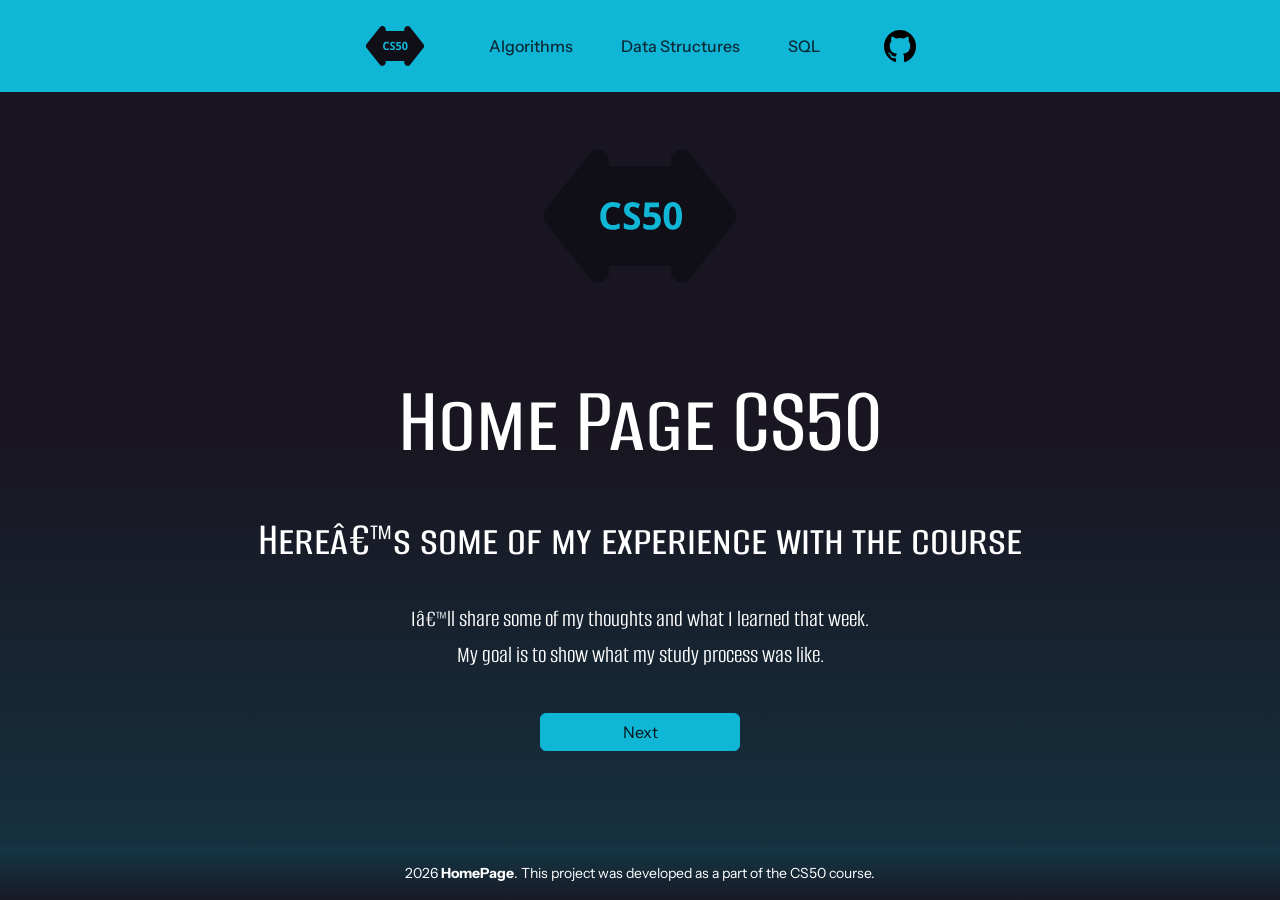
<file: index.html>
<!DOCTYPE html>

<html lang="en">
    <head>
        <link href="https://cdn.jsdelivr.net/npm/bootstrap@5.3.8/dist/css/bootstrap.min.css" rel="stylesheet" integrity="sha384-sRIl4kxILFvY47J16cr9ZwB07vP4J8+LH7qKQnuqkuIAvNWLzeN8tE5YBujZqJLB" crossorigin="anonymous">
        <script src="https://cdn.jsdelivr.net/npm/bootstrap@5.3.8/dist/js/bootstrap.bundle.min.js" integrity="sha384-FKyoEForCGlyvwx9Hj09JcYn3nv7wiPVlz7YYwJrWVcXK/BmnVDxM+D2scQbITxI" crossorigin="anonymous"></script>
        <link href="styles.css" rel="stylesheet">
        <title>My Webpage</title>
        <meta name="viewport" content="width=device-width, initial-scale=1.0">
    </head>
    <body class="bg-index">
        <header class="bg-primary p-3">
            <nav class="d-flex flex-wrap align-items-center justify-content-center gap-3">
                
                <a class="d-none d-md-block" href="index.html" aria-label="Go to home page" rel="noopener noreferrer">
                    <img src="assets/icons/icon-cs50.svg" width="60" height="60" alt="">
                </a>    
                
                <div class="d-flex justify-content-center flex-wrap gap-3 gap-lg-5 mx-0 mx-lg-5">
                    <a href="algorithms.html">Algorithms</a>
                    <a href="data-structures.html">Data Structures</a>
                    <a href="sql.html">SQL</a>
                </div>

                <a class="d-none d-md-block" href="https://github.com/VitorDiasBode" aria-label="Go to creator Github profile" target="_blank" rel="noopener noreferrer">
                    <img src="assets/icons/icon-git-hub.svg" width="32" height="32" alt="">
                </a>

            </nav>
        </header>

        <main class="flex-grow-1 d-flex flex-column text-center">
            <div class="index-page container flex-grow-1 d-flex flex-column align-items-center gap-4">
                <img class="m-0 m-md-4" src="assets/icons/icon-cs50.svg" width="200" alt="logo do sistema com CS50">
                <h1 class="title-lg">Home Page CS50</h1>
                <h2 class="title-md">Here’s some of my experience with the course</h2>
                <p class="paragraph">I’ll share some of my thoughts and what I learned that week.<br> My goal is to show what my study process was like.</p>
                <a class="btn btn-primary" href="algorithms.html" role="button">Next</a>
            </div>
        </main>

        <footer class="d-flex mt-auto justify-content-center p-3">
            <small style="text-align: center;">2026 <b>HomePage</b>. This project was developed as a part of the CS50 course.</small>
        </footer>
    </body>
</html>
</file>
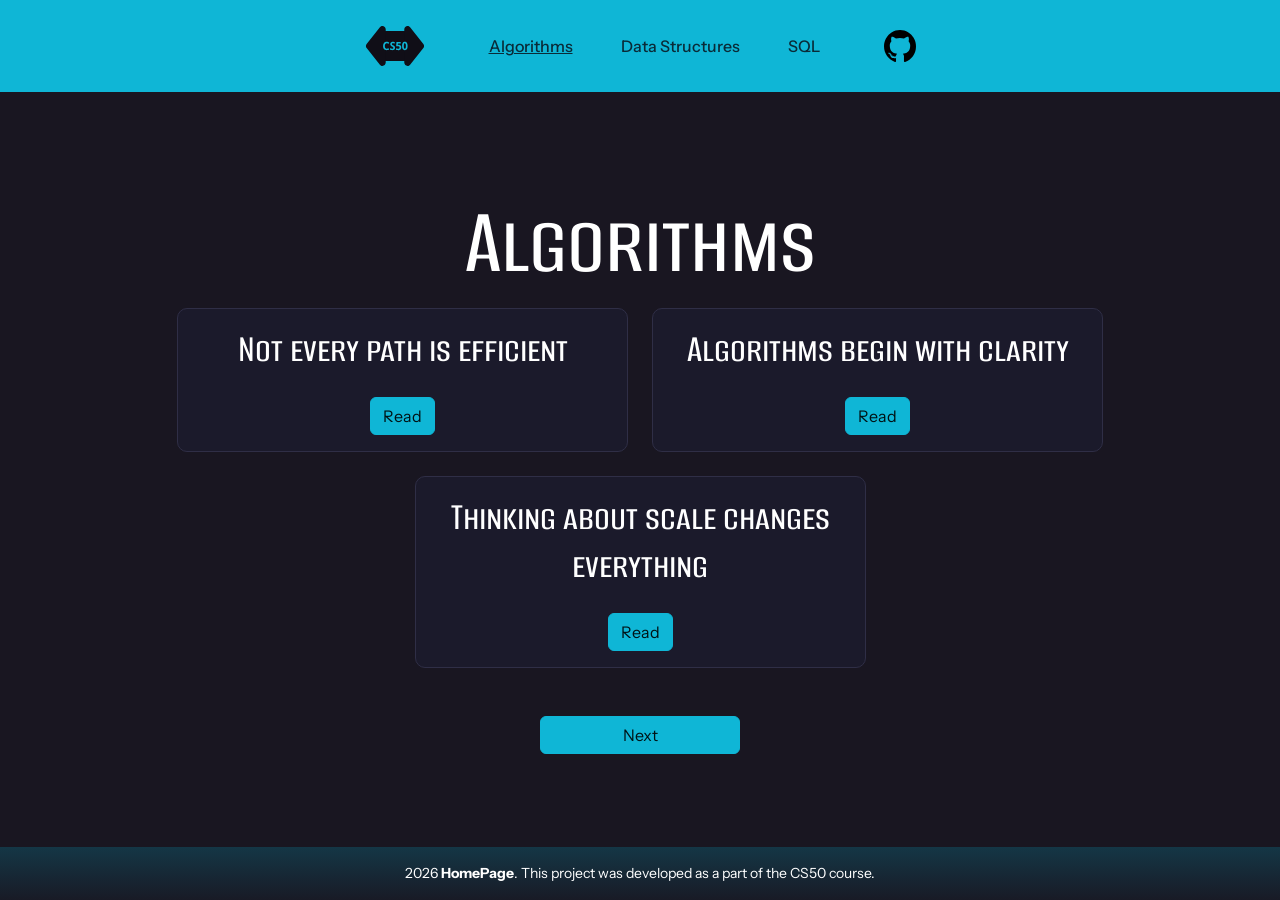
<file: algorithms.html>
<!DOCTYPE html>

<html lang="en">
    <head>
        <link href="https://cdn.jsdelivr.net/npm/bootstrap@5.3.8/dist/css/bootstrap.min.css" rel="stylesheet" integrity="sha384-sRIl4kxILFvY47J16cr9ZwB07vP4J8+LH7qKQnuqkuIAvNWLzeN8tE5YBujZqJLB" crossorigin="anonymous">
        <script src="https://cdn.jsdelivr.net/npm/bootstrap@5.3.8/dist/js/bootstrap.bundle.min.js" integrity="sha384-FKyoEForCGlyvwx9Hj09JcYn3nv7wiPVlz7YYwJrWVcXK/BmnVDxM+D2scQbITxI" crossorigin="anonymous"></script>
        <link href="styles.css" rel="stylesheet">
        <title>Algorithms</title>
        <meta name="viewport" content="width=device-width, initial-scale=1.0">
    </head>
    <body>
        <header class="bg-primary p-3">
            <nav class="d-flex flex-wrap align-items-center justify-content-center gap-3">
                
                <a class="d-none d-md-block" href="index.html" aria-label="Go to home page" rel="noopener noreferrer">
                    <img src="assets/icons/icon-cs50.svg" width="60" height="60" alt="">
                </a>    
                
                <div class="d-flex justify-content-center flex-wrap gap-3 gap-lg-5 mx-0 mx-lg-5">
                    <a href="algorithms.html"><u>Algorithms</u></a>
                    <a href="data-structures.html">Data Structures</a>
                    <a href="sql.html">SQL</a>
                </div>

                <a class="d-none d-md-block" href="https://github.com/VitorDiasBode" aria-label="Go to my Github profile" target="_blank" rel="noopener noreferrer">
                    <img src="assets/icons/icon-git-hub.svg" width="32" height="32" alt="">
                </a>

            </nav>
        </header>

        <main class="d-flex flex-column text-center align-items-center flex-grow-1">
            <div class="my-auto">
                <h1 class="title-lg">Algorithms</h1>
                <div class="container">
                    <div class="row g-4 justify-content-center"> 

                        <div class="col-md-5">
                            <div class="card algorithm-card">
                                <div class="card-body">
                                    <h3 class="card-title">Not every path is efficient</h3>
                                    <p id="desc1" class="card-text desc">While working with Linear Search, I reflected on doing things the hard way. I had fun implementing the algorithms, and it made me value efficiency even more.</p>
                                    <button class="btn btn-primary toggle-btn" data-target="desc1" aria-expanded="false">Read</button>
                                </div>
                            </div>
                        </div>
                            
                        <div class="col-md-5">
                            <div class="card algorithm-card">
                                <div class="card-body">
                                    <h3 class="card-title">Algorithms begin with clarity</h3>
                                    <p id="desc2" class="card-text desc">Before thinking about code, I learned that every problem follows a clear flow: input, processing, and output. Seeing this in the course made me realize I had experienced it in practice. It’s not just about writing code, it’s about solving problems.</p>
                                    <button class="btn btn-primary toggle-btn" data-target="desc2" aria-expanded="false">Read</button>
                                </div>
                            </div>
                        </div>

                        <div class="col-md-5">
                            <div class="card algorithm-card">
                                <div class="card-body">
                                    <h3 class="card-title">Thinking about scale changes everything</h3>
                                    <p id="desc3" class="card-text desc">Analyzing algorithms with Big O made me think about the impact of data growth. A solution that works today may fail tomorrow. Building solution without considering scale can be a mistake.</p>
                                    <button class="btn btn-primary toggle-btn" data-target="desc3" aria-expanded="false">Read</button>
                                </div>     
                            </div>
                        </div>
                    
                    </div>
                </div>
                <a class="btn btn-primary mt-5" href="data-structures.html" role="button">Next</a>
            </div>


        </main>

        <footer class="d-flex mt-auto justify-content-center p-3">
            <small>2026 <b>HomePage</b>. This project was developed as a part of the CS50 course.</small>
        </footer>

        <script>
            function openCard (e) {
                const button = e.currentTarget;
                const paragraphId = button.getAttribute("data-target");

                if (!paragraphId) return;

                const paragraph = document.getElementById(paragraphId);
                
                paragraph.classList.toggle("desc-expand");
                const isVisible = paragraph.classList.contains("desc-expand");

                button.textContent = isVisible ? "Close" : "Read";
                button.setAttribute("aria-expanded", isVisible);
            }

            document.querySelectorAll(".toggle-btn").forEach( (element) => element.addEventListener("click", openCard) );

        </script>
    </body>
</html>
</file>
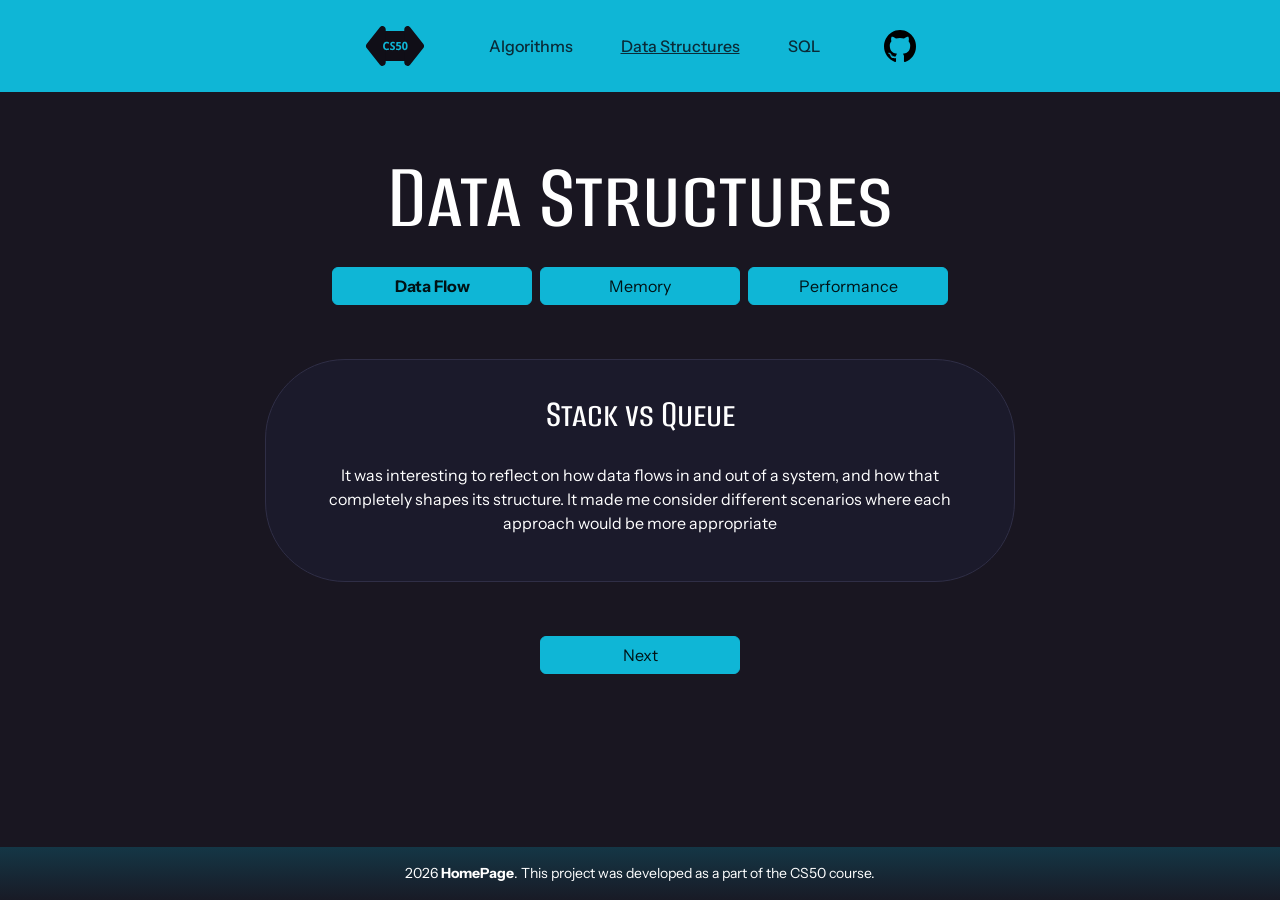
<file: data-structures.html>
<!DOCTYPE html>

<html lang="en">
    <head>
        <link href="https://cdn.jsdelivr.net/npm/bootstrap@5.3.8/dist/css/bootstrap.min.css" rel="stylesheet" integrity="sha384-sRIl4kxILFvY47J16cr9ZwB07vP4J8+LH7qKQnuqkuIAvNWLzeN8tE5YBujZqJLB" crossorigin="anonymous">
        <script src="https://cdn.jsdelivr.net/npm/bootstrap@5.3.8/dist/js/bootstrap.bundle.min.js" integrity="sha384-FKyoEForCGlyvwx9Hj09JcYn3nv7wiPVlz7YYwJrWVcXK/BmnVDxM+D2scQbITxI" crossorigin="anonymous"></script>
        <link href="styles.css" rel="stylesheet">
        <title>Data Structures</title>
        <meta name="viewport" content="width=device-width, initial-scale=1.0">
    </head>
    <body>
        <header class="bg-primary p-3">
            <nav class="d-flex flex-wrap align-items-center justify-content-center gap-3">
                
                <a class="d-none d-sm-block" href="index.html" aria-label="Go to home page" rel="noopener noreferrer">
                    <img src="assets/icons/icon-cs50.svg" width="60" height="60" alt="">
                </a>    
                
                <div class="d-flex justify-content-center flex-wrap gap-3 gap-lg-5 mx-0 mx-lg-5">
                    <a href="algorithms.html">Algorithms</a>
                    <a href="data-structures.html"><u>Data Structures</u></a>
                    <a href="sql.html">SQL</a>
                </div>

                <a class="d-none d-md-block" href="https://github.com/VitorDiasBode" aria-label="Go to my Github profile" target="_blank" rel="noopener noreferrer">
                    <img src="assets/icons/icon-git-hub.svg" width="32" height="32" alt="">
                </a>

            </nav>
        </header>

        <main class="flex-grow-1 d-flex flex-column text-center align-items-center">
            <div class="mb-auto mt-5">
                <h1 class="title-lg">Data Structures</h1>

                <div class="d-flex flex-wrap justify-content-center">
                    <button class="btn btn-primary btn-ds-card m-1 fw-bold" card-id="1">Data Flow</button>
                    <button class="btn btn-primary btn-ds-card m-1" card-id="2">Memory</button>
                    <button class="btn btn-primary btn-ds-card m-1" card-id="3">Performance</button>
                </div>
                
                <!-- Grupo para cada tab com id e classe -->
                <div id="card-1" class="ds-card active">
                    <h2 class="card-title">Stack vs Queue</h2>
                    <p class="card-p">It was interesting to reflect on how data flows in and out of  a system, and how that completely shapes its structure. It made me consider different scenarios where each approach would be more appropriate</p>
                </div>
                <div id="card-2" class="ds-card">
                    <h2 class="card-title">Memory isn’t infinite</h2>
                    <p class="card-p">In the past, when I had to work with memory allocation, it was too hard. But this time, the task felt unexpectedly easy. Remembering those past difficulties is comforting, it helps me measure how much I’ve improved</p>
                </div>
                <div id="card-3" class="ds-card">
                    <h2 class="card-title">Data structures shape performance</h2>
                    <p class="card-p">Studying Linked Lists, Trees, and Hash Tables made me reflect on the types of problems where each structure is more appropriate and efficient than a simple stack or queue. A system’s efficiency depends on the design choices made behind the scenes</p>
                </div>

                <a class="btn btn-primary mb-5" href="sql.html" role="button">Next</a>
            
            </div>
        </main>

        <footer class="d-flex mt-auto justify-content-center p-3">
            <small style="text-align: center;">2026 <b>HomePage</b>. This project was developed as a part of the CS50 course.</small>        
        </footer>

        <script>
            document.querySelectorAll(".btn-ds-card").forEach( (button) => {
                button.addEventListener("click", (e) => {
                    const cardId = button.getAttribute("card-id");

                    document.querySelectorAll(".ds-card").forEach( (card) => card.classList.remove("active"));
                    document.querySelector("#card-" + cardId).classList.add("active");

                    document.querySelectorAll(".btn-ds-card").forEach( (btn) => btn.classList.remove("fw-bold"));
                    button.classList.add("fw-bold")
                })
            });
        </script>
    </body>
</html>
</file>
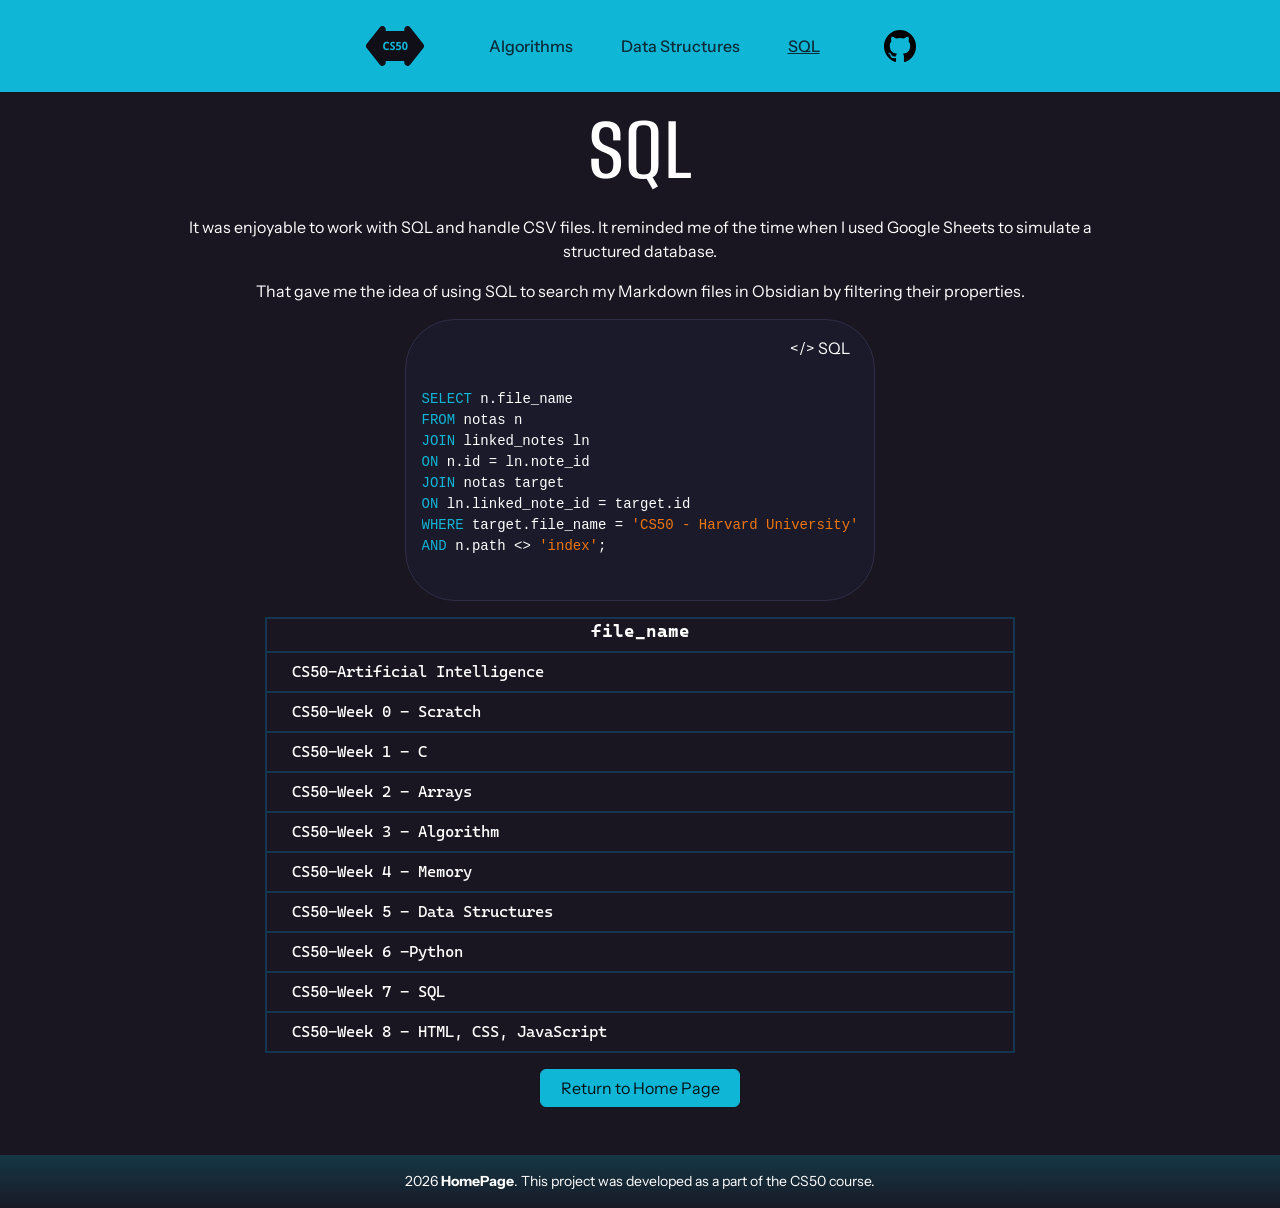
<file: sql.html>
<!DOCTYPE html>

<html lang="en">
    <head>
        <link href="https://cdn.jsdelivr.net/npm/bootstrap@5.3.8/dist/css/bootstrap.min.css" rel="stylesheet" integrity="sha384-sRIl4kxILFvY47J16cr9ZwB07vP4J8+LH7qKQnuqkuIAvNWLzeN8tE5YBujZqJLB" crossorigin="anonymous">
        <script src="https://cdn.jsdelivr.net/npm/bootstrap@5.3.8/dist/js/bootstrap.bundle.min.js" integrity="sha384-FKyoEForCGlyvwx9Hj09JcYn3nv7wiPVlz7YYwJrWVcXK/BmnVDxM+D2scQbITxI" crossorigin="anonymous"></script>
        <link href="styles.css" rel="stylesheet">
        <title>SQL</title>
        <meta name="viewport" content="width=device-width, initial-scale=1.0">
    </head>

    <body>
        <header class="bg-primary p-3">
            <nav class="d-flex flex-wrap align-items-center justify-content-center gap-3">
                
                <a class="d-none d-md-block" href="index.html" aria-label="Go to home page" rel="noopener noreferrer">
                    <img src="assets/icons/icon-cs50.svg" width="60" height="60" alt="">
                </a>    
                
                <div class="d-flex justify-content-center flex-wrap gap-3 gap-lg-5 mx-0 mx-lg-5">
                    <a href="algorithms.html">Algorithms</a>
                    <a href="data-structures.html">Data Structures</a>
                    <a href="sql.html"><u>SQL</u></a>
                </div>

                <a class="d-none d-md-block" href="https://github.com/VitorDiasBode" aria-label="Go to my Github profile" target="_blank" rel="noopener noreferrer">
                    <img src="assets/icons/icon-git-hub.svg" width="32" height="32" alt="">
                </a>

            </nav>
        </header>

        <main class="flex-grow-1 d-flex flex-column justify-content-center text-center">
            <h1 class="title-lg">SQL</h1>
            
            <div class="w-75 w-md-50 mx-auto">
                <p>It was enjoyable to work with SQL and handle CSV files. It reminded me of the time when I used Google Sheets to simulate a structured database.</p>
                <p>That gave me the idea of using SQL to search my Markdown files in Obsidian by filtering their properties.</p>
            </div>

            <div class="card mx-auto sql-card">
                <div class="card-body">
                    <div class="card-title"> &lt/&gt SQL </div>
                    <pre><code class="language-sql"> 
<span class="sql-keyword">SELECT</span> n.file_name
<span class="sql-keyword">FROM</span> notas n
<span class="sql-keyword">JOIN</span> linked_notes ln 
<span class="sql-keyword">ON</span> n.id = ln.note_id
<span class="sql-keyword">JOIN</span> notas target
<span class="sql-keyword">ON</span> ln.linked_note_id = target.id
<span class="sql-keyword">WHERE</span> target.file_name = <span class="sql-string">'CS50 - Harvard University'</span>
<span class="sql-keyword">AND</span> n.path &lt&gt <span class="sql-string">'index'</span>;
                    </code></pre>                        
                </div>

            </div>

            <table class="mx-auto sql-table">
                <thead>
                    <tr>
                        <th scope="col"><h2 class="table-title">file_name</h2></th>
                    </tr>
                </thead>
                <tbody>
                    <tr><td>CS50-Artificial Intelligence</td></tr>
                    <tr><td>CS50-Week 0 - Scratch</td></tr>
                    <tr><td>CS50-Week 1 - C</td></tr>
                    <tr><td>CS50-Week 2 - Arrays </td></tr>
                    <tr><td>CS50-Week 3 - Algorithm</td></tr>
                    <tr><td>CS50-Week 4 - Memory</td></tr>
                    <tr><td>CS50-Week 5 - Data Structures</td></tr>
                    <tr><td>CS50-Week 6 -Python</td></tr>
                    <tr><td>CS50-Week 7 - SQL</td></tr>
                    <tr><td>CS50-Week 8 - HTML, CSS, JavaScript</td></tr>
                </tbody>
            </table>

            <a class="btn btn-primary mb-5 mx-auto" href="index.html" role="button">Return to Home Page</a>
            

        </main>

        <footer class="d-flex mt-auto justify-content-center p-3">
            <small style="text-align: center;">2026 <b>HomePage</b>. This project was developed as a part of the CS50 course.</small>
        </footer>
    </body>
</html>
</file>
<file: styles.css>
@import url('https://fonts.googleapis.com/css2?family=Alumni+Sans+SC:ital,wght@0,100..900;1,100..900&family=Alumni+Sans:ital,wght@0,100..900;1,100..900&family=Cascadia+Code:ital,wght@0,200..700;1,200..700&family=Instrument+Sans:ital,wght@0,400..700;1,400..700&display=swap');

/* BOOTSTRAP CLASSES */

:root {
    --font-primary: 'Instrument Sans', sans-serif;
    --font-secondary: 'Alumni Sans SC', sans-serif;
    --font-terciary: 'Alumni Sans', sans-serif;
    --bs-primary: #0FB6D6;
}

.bg-primary {
    background-color: var(--bs-primary) !important;
    
}

.btn-primary {
    color: #011215;
    background-color: var(--bs-primary);
    border-color: var(--bs-primary);
    min-width: 200px;
    max-width: 330px;
}

.btn-primary:hover {
    background-color: #0c869e;
    border-color: #0c869e;
}

.btn-primary:active {
    background-color: #0c7388 !important;
    border-color: #0c7388 !important;
}

header {
    font-family: var(--font-primary);
}

header a {
    text-decoration: none;
    color: #0A2B38;
    font-weight: 500;
}

header a:hover {
    text-decoration: underline;
}

body {
    background-color: #191621;
    min-height: 100vh;
    color: #FFF;
    font-family: var(--font-primary);
    display: flex;
    flex-direction: column;
}

.bg-index {
    background: linear-gradient(0deg, #105366 -50%, #191621 50%);
}

.title-lg {
    font-family: var(--font-secondary);
    font-size: clamp(2rem, 8vw, 6rem);
    text-wrap: balance;
}
.title-md {
    font-family: var(--font-secondary);
    font-size: 3rem;
}
.paragraph {
    font-family: var(--font-terciary);
    font-size: 1.5rem;
}

footer {
    background: linear-gradient(0deg, #191621 -15%, #105366 200%);
}

/* ALGORITHMS PAGE */

.algorithm-card {
    color: white;
    background-color: #1B1A2B;
    border-radius: 10px;
    border-color: #2F2E46;
}

.card-title {
    font-family: var(--font-terciary);
}

.algorithm-card .btn-primary {
    min-width: 60px; 
    width: auto;
}

.desc {
    max-height: 0px;
    overflow: hidden;
    transition: max-height 0.5s ease-in-out;
}

.desc-expand {
    max-height: 200px;
}

/* DATA STRUCTURE PAGE*/

.ds-card {
    color: white;
    background-color: #1B1A2B;
    border-radius: 80px;
    border: 1px solid #2F2E46;

    transition: opacity 0.25s ease, transform 0.9s ease;
    opacity: 0;
    transform: translateY(32px);
    visibility: hidden;
    height: 0px;
    margin: 0px;
    padding: 0px;

    max-width: 750px;

}

.ds-card.active {
    opacity: 1; 
    transform: translateY(0px);
    visibility: visible;
    height: 100%;
    margin-top: 50px;
    margin-bottom: 50px;
    margin-left: clamp(0px, 0vw, 50px);
    margin-right: clamp(0px, 0vw, 50px);
    padding: 30px 40px;

}  

.ds-card.active h2 {
    margin-bottom: 25px;
}

.card-title {
    font-family: var(--font-secondary);
    font-size: clamp(1.5rem, 8vw, 2.5rem);

}
.card-p {
    font-size: 1rem;
}

/* SQL PAGE */

.sql-card {
    max-width: 500px;
    background-color: #1B1A2B;
    color: white;
    border-radius: 50px;
    border-color: #2F2E46;

}

.sql-card .card-body {
    text-align: center;
}

.sql-card .card-title {
    text-align: right;
    font: var(--font-primary);
    padding-right: 2%;
}

.sql-card pre {
    display: inline-block;
    text-align: left;
    white-space: pre-wrap;
    word-break: break-word;
    overflow-x: auto;
    margin: 0px;
}

.sql-table {
    margin: 1rem auto ;
    border: 1px solid #153651;

    width: 100%;
    max-width: 750px;
}

.sql-table tr {
    border: 2px solid #153651;   
    font-family: "Cascadia Code", sans-serif;
}

.sql-table td {
    padding: 7px 25px; 
    text-align: left;
}

.table-title {
    font-size: large;
    font-weight: 700;
}

.sql-keyword {
    color: var(--bs-primary);
}

.sql-string {
    color: #ED760E;
}
</file>
